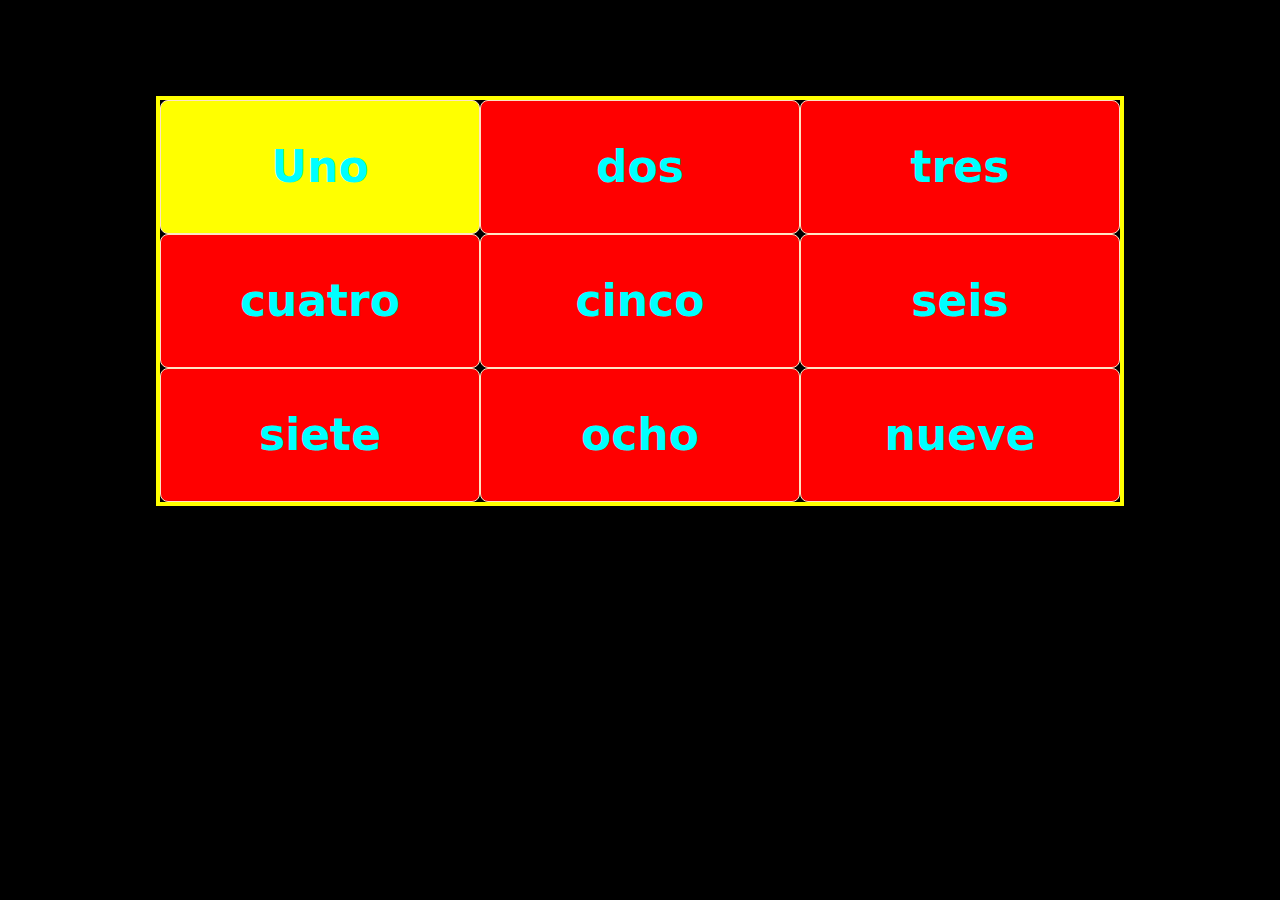
<file: Css Grid/index.html>
<!DOCTYPE html>
<html lang="en">
<head>
    <meta charset="UTF-8">
    <meta name="viewport" content="width=device-width, initial-scale=1.0">
    <title>Document</title>
    <link rel="stylesheet" href="./cssGrid.css">
</head>
<body>
    <div class="contenedor">
        <div class="cuadrados cuadrado1">Uno</div>
        <div class="cuadrados ">dos</div>
        <div class="cuadrados">tres</div>
        <div class="cuadrados">cuatro</div>
        <div class="cuadrados">cinco</div>
        <div class="cuadrados cuadrado6">seis</div>
        <div class="cuadrados">siete</div>
        <div class="cuadrados">ocho</div>
        <div class="cuadrados">nueve</div>
    </div>
</body>
</html>
</file>
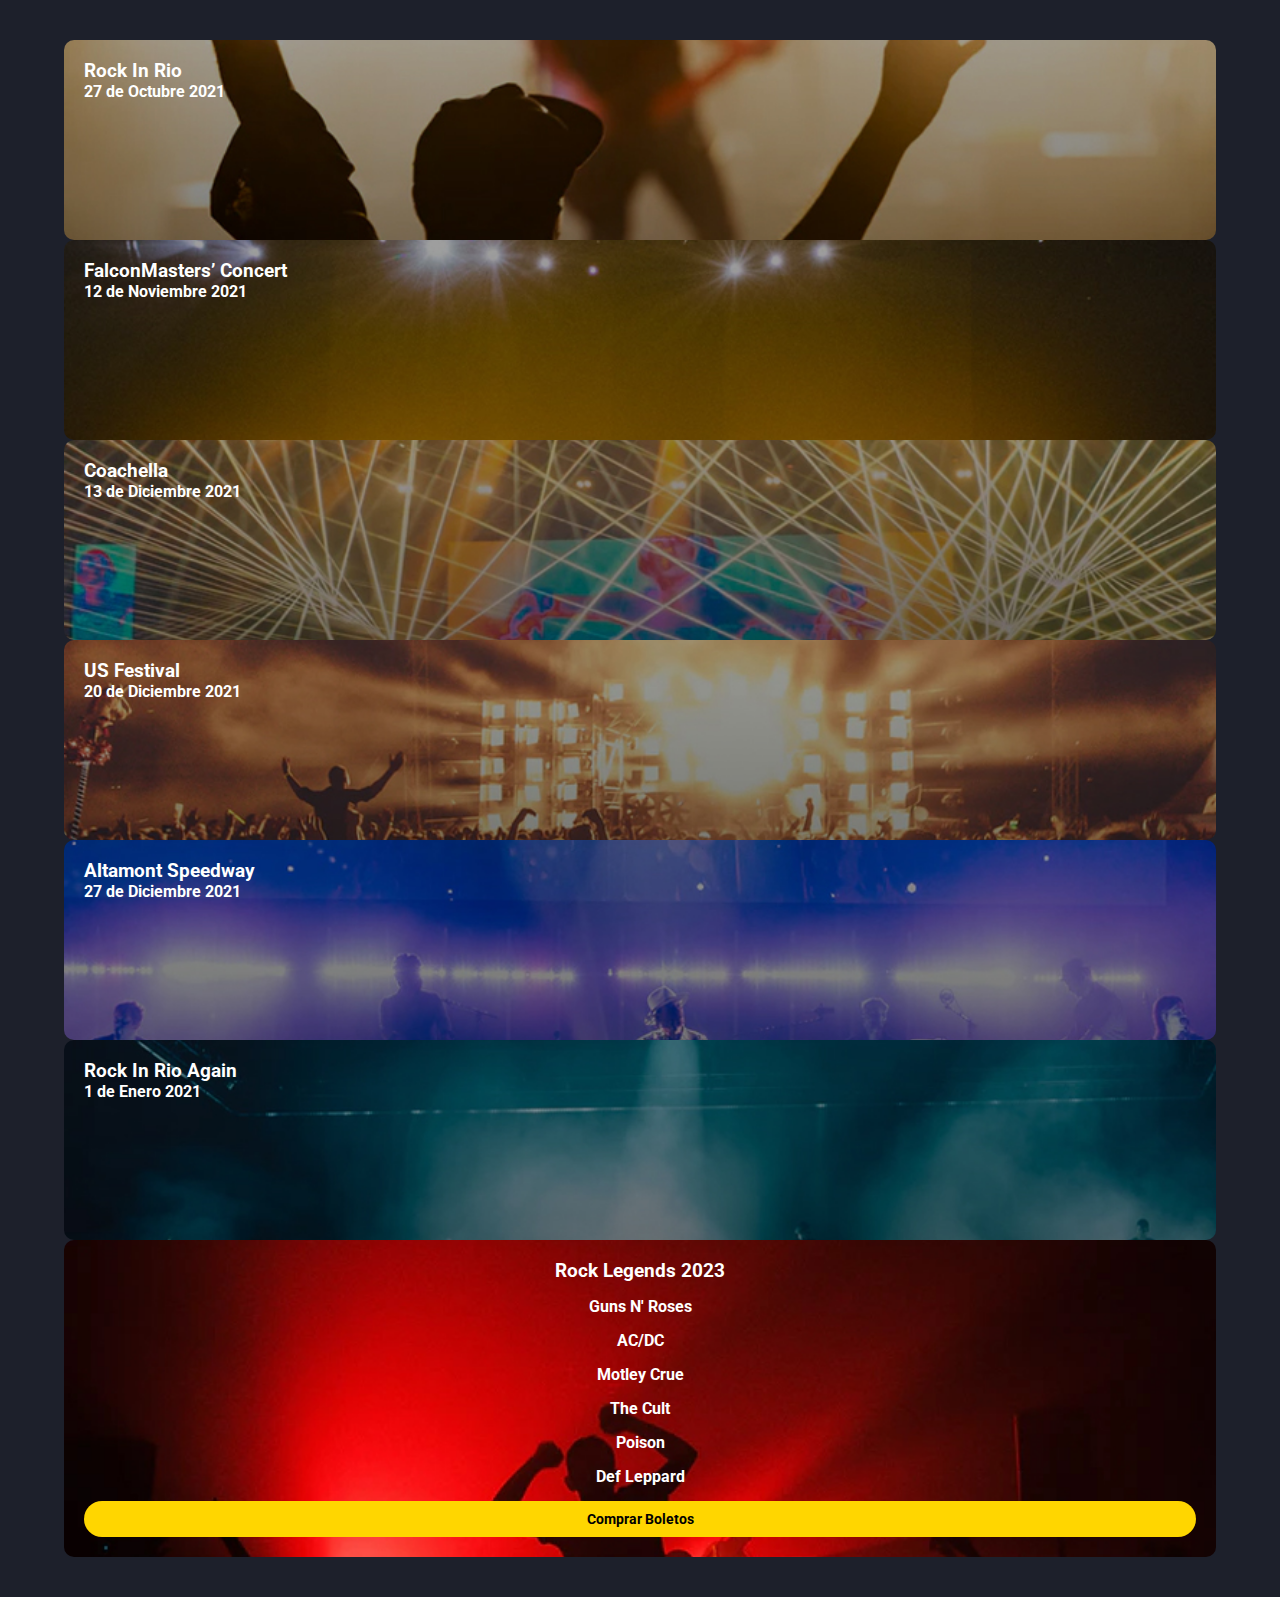
<file: grid-vs-flexbox-codigo_base/index.html>
<!DOCTYPE html>
<html lang="en">
<head>
	<meta charset="UTF-8">
	<meta http-equiv="X-UA-Compatible" content="IE=edge">
	<meta name="viewport" content="width=device-width, initial-scale=1.0">
	<link rel="preconnect" href="https://fonts.googleapis.com">
	<link rel="preconnect" href="https://fonts.gstatic.com" crossorigin>
	<link href="https://fonts.googleapis.com/css2?family=Roboto:wght@400;700&display=swap" rel="stylesheet"> 
	<link rel="stylesheet" href="estilos.css">
	<title>Flexbox vs CSS Grid</title>
</head>
<body>
	<div class="contenedor">
		<div class="contenedor-conciertos">
			<div class="card" style="background-image: url('./img/1.jpg')">
				<div class="textos">
					<h3>Rock In Rio</h3>
					<p>27 de Octubre 2021</p>
				</div>
			</div>
			<div class="card" style="background-image: url('./img/2.jpg')">
				<div class="textos">
					<h3>FalconMasters’ Concert</h3>
					<p>12 de Noviembre 2021</p>
				</div>
			</div>
			<div class="card" style="background-image: url('./img/3.jpg')">
				<div class="textos">
					<h3>Coachella</h3>
					<p>13 de Diciembre 2021</p>
				</div>
			</div>

			<div class="card" style="background-image: url('./img/4.jpg')">
				<div class="textos">
					<h3>US Festival</h3>
					<p>20 de Diciembre 2021</p>
				</div>
			</div>
			<div class="card" style="background-image: url('./img/5.jpg')">
				<div class="textos">
					<h3>Altamont Speedway</h3>
					<p>27 de Diciembre 2021</p>
				</div>
			</div>
			<div class="card" style="background-image: url('./img/6.jpg')">
				<div class="textos">
					<h3>Rock In Rio Again</h3>
					<p>1 de Enero 2021</p>
				</div>
			</div>
		</div>

		<div class="banner" style="background-image: url('./img/banner.jpg')">
			<h3>Rock Legends 2023</h3>
			<ul>
				<li>Guns N' Roses</li>
				<li>AC/DC</li>
				<li>Motley Crue</li>
				<li>The Cult</li>
				<li>Poison</li>
				<li>Def Leppard</li>
			</ul>
			<button class="boton">Comprar Boletos</button>
		</div>
	</div>
</body>
</html>
</file>
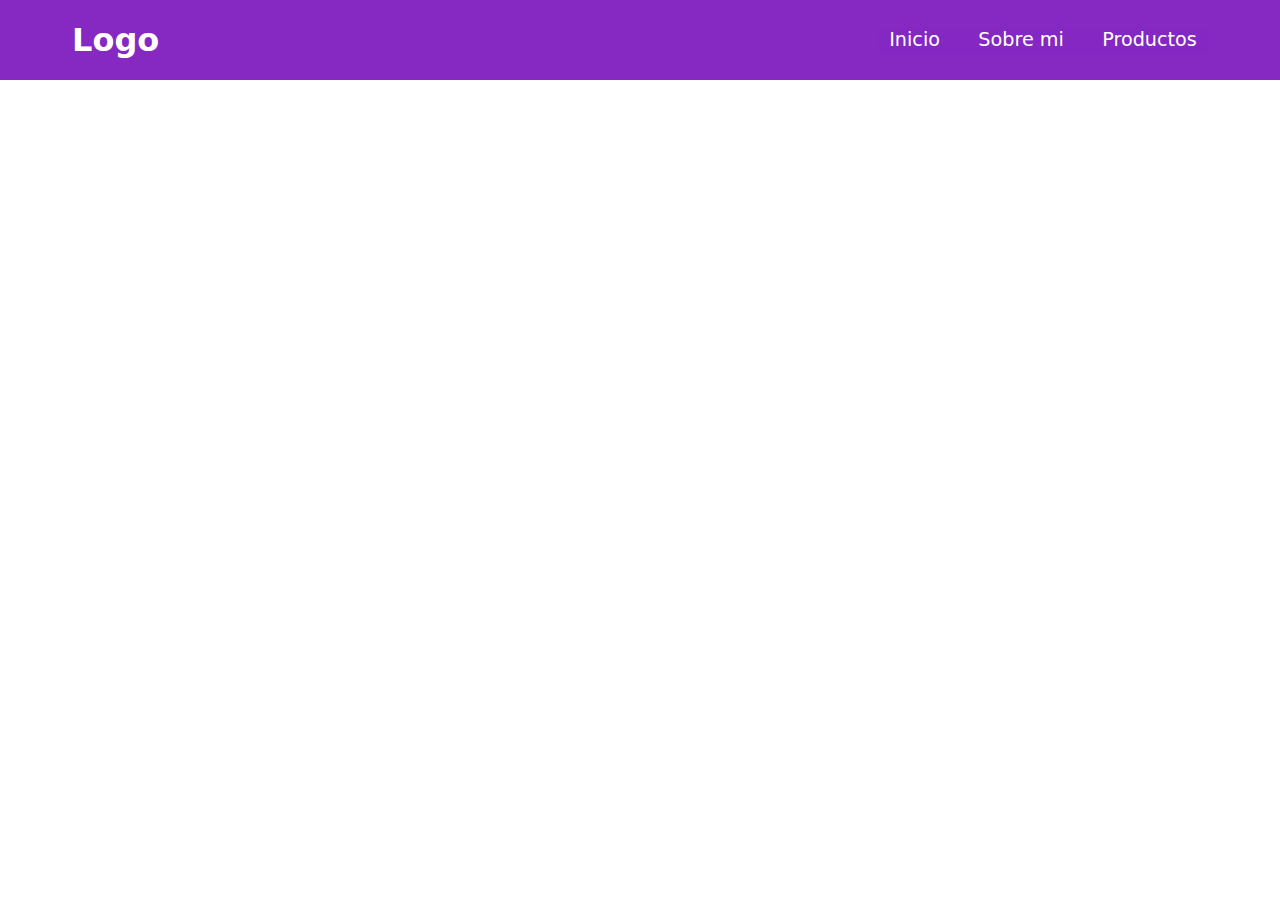
<file: menuHamburguesa/index.html>
<!DOCTYPE html>
<html lang="en">
<head>
    <meta charset="UTF-8">
    <meta name="viewport" content="width=device-width, initial-scale=1.0">
    <title>Menú Hamburguesa</title>
    <link rel="stylesheet" href="./style.css">
</head>
<body>
    <header class="header">
        <nav class="navbar">
            <h1 class="logo">Logo</h1>
            <label class="label_hamburguesa" for="menu_hamburguesa">
                <svg xmlns="http://www.w3.org/2000/svg" width="30" height="30" fill="currentColor" class="list_icon" viewBox="0 0 16 16">
                <path fill-rule="evenodd" d="M2.5 12a.5.5 0 0 1 .5-.5h10a.5.5 0 0 1 0 1H3a.5.5 0 0 1-.5-.5m0-4a.5.5 0 0 1 .5-.5h10a.5.5 0 0 1 0 1H3a.5.5 0 0 1-.5-.5m0-4a.5.5 0 0 1 .5-.5h10a.5.5 0 0 1 0 1H3a.5.5 0 0 1-.5-.5"/>
                </svg>
            </label>
            <input type="checkbox" class="menu_hamburguesa" id="menu_hamburguesa">
            <ul class="ul_links">
                <li class="li_links">
                    <a href="" class="link">Inicio</a>
                </li>
                <li class="li_links">
                    <a href="" class="link">Sobre mi</a>
                </li>
                <li class="li_links">
                    <a href="" class="link">Productos</a>
                </li>
            </ul>
        </nav>

        <p></p>
    </header>
</body>
</html>
</file>
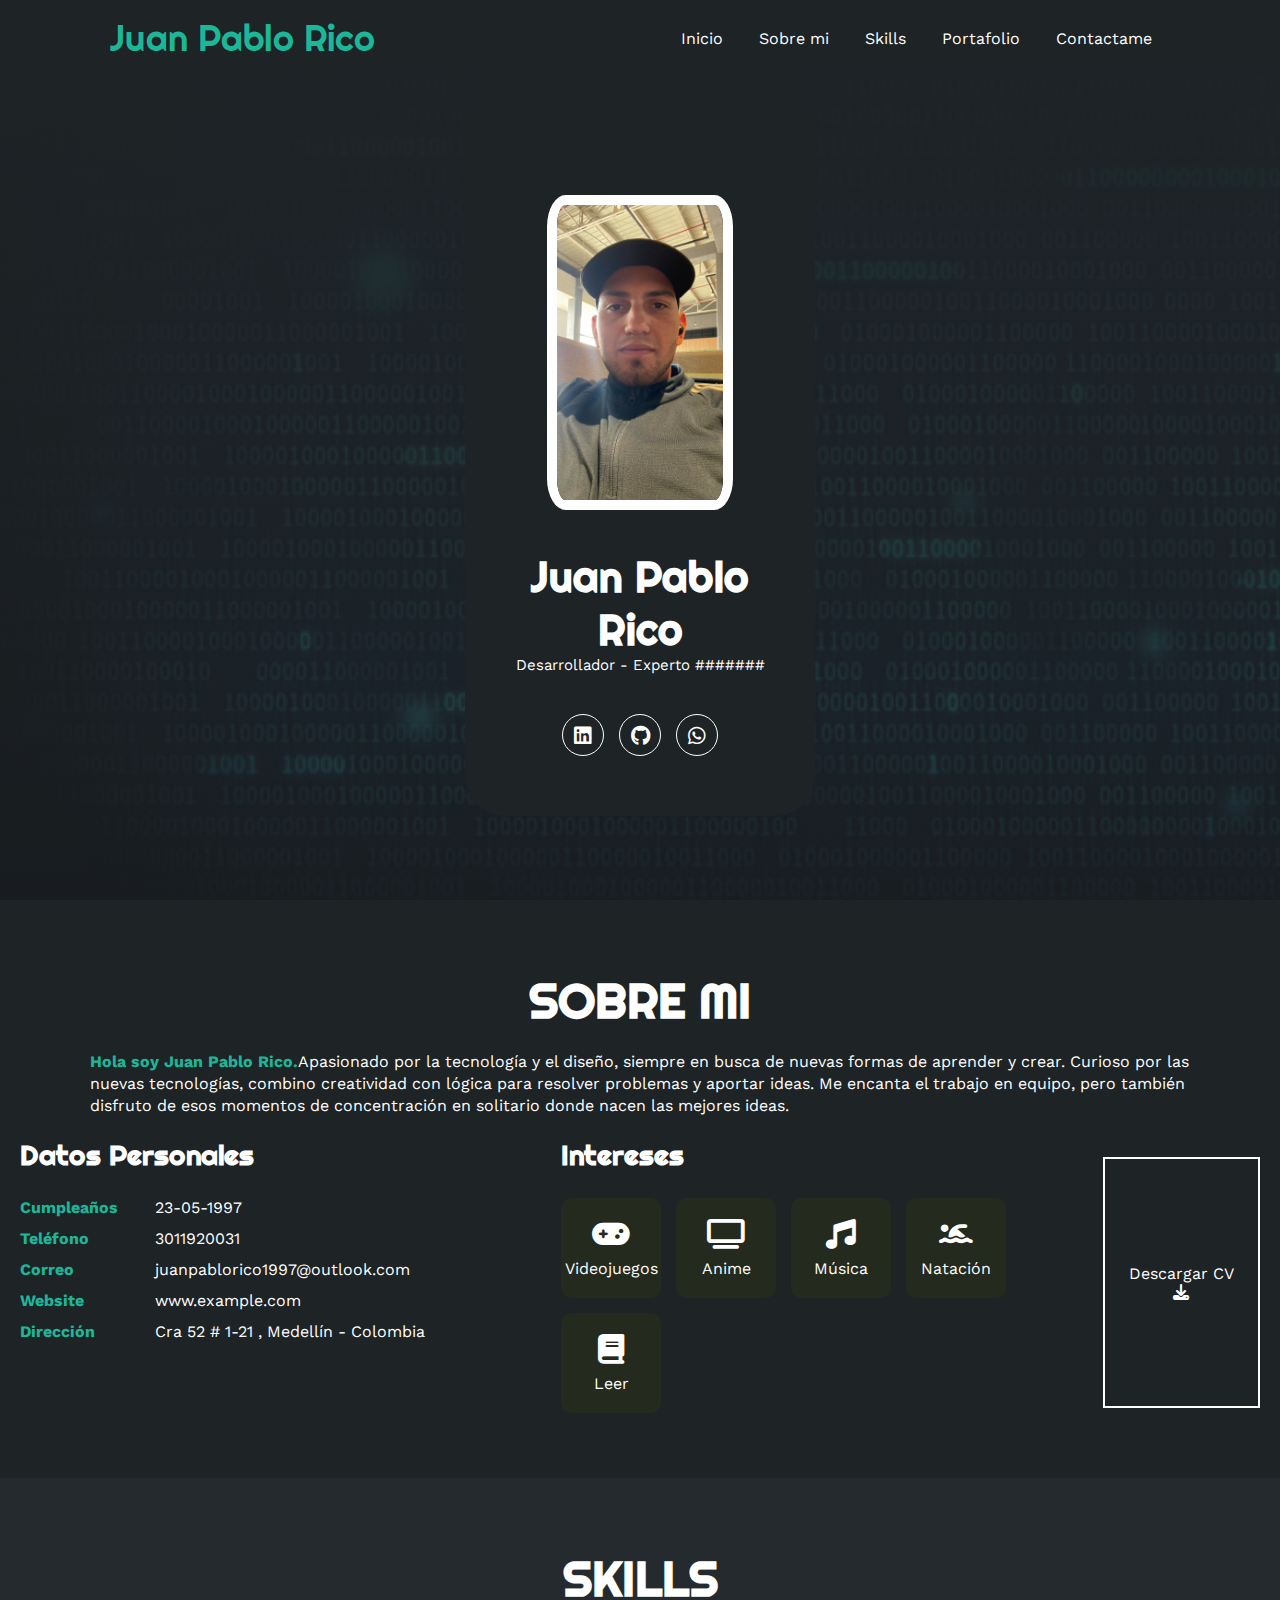
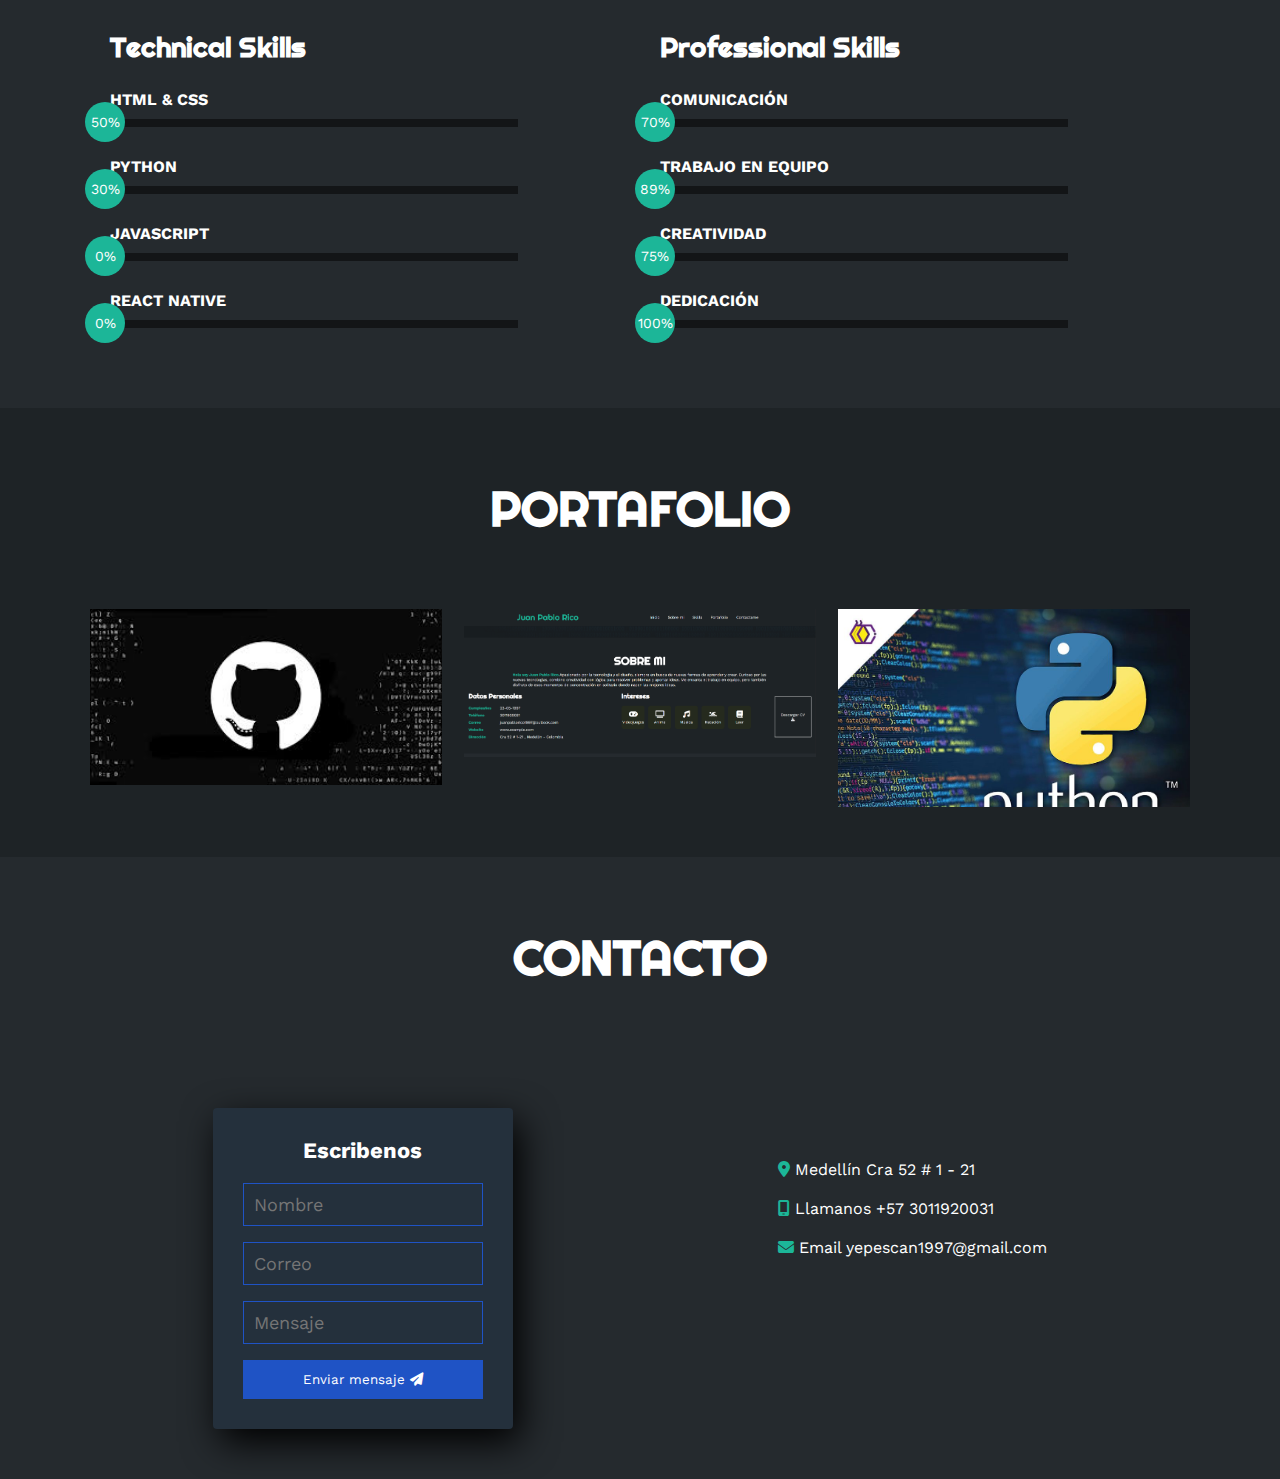
<file: My portfolio/index.html>
<!DOCTYPE html>
<html lang="en">
<head>
    <meta charset="UTF-8">
    <meta name="viewport" content="width=device-width, initial-scale=1.0">
    <link rel="stylesheet" href="https://cdnjs.cloudflare.com/ajax/libs/font-awesome/6.7.2/css/all.min.css" integrity="sha512-Evv84Mr4kqVGRNSgIGL/F/aIDqQb7xQ2vcrdIwxfjThSH8CSR7PBEakCr51Ck+w+/U6swU2Im1vVX0SVk9ABhg==" crossorigin="anonymous" referrerpolicy="no-referrer" />
    <title>My portfolio</title>
    <link rel="stylesheet" href="./style.css">
</head>
<body>
    <!--Menú encabezado-->
   <div class="contenedor-header">
        <header>
            <div class="logo">
                <a href="./index.html">Juan Pablo Rico </a>
            </div>
            <nav id="nav">
                <ul>
                    <li><a href="#inicio">Inicio</a></li>
                    <li><a href="#sobremi">Sobre mi</a></li>
                    <li><a href="#skills">Skills</a></li>
                    <li><a href="#portafolio">Portafolio</a></li>
                    <li><a href="#contacto">Contactame</a></li>
                </ul>
            </nav>
                <div class="nav-responsive">
                    <i class="fa-solid fa-bars-staggered"></i>
                </div>

            
        </header>
   </div>
   <!--Inicio-->
   <section id="inicio" class="inicio">
        <div class="contenedor-banner">
            <div class="contenedor-img">
                <img src="./imagenes/Imagen de WhatsApp.jpg "  alt="">
            </div>
            <h1>Juan Pablo Rico</h1>
            <h2>Desarrollador - Experto #######</h2>
            <div class="redes">
                <a href=""><i class="fa-brands fa-linkedin"></i></a>
                <a href="https://github.com/JuanRico1997?tab=repositories" target="_blank"><i class="fa-brands fa-github"></i></a>
                <a href=""><i class="fa-brands fa-whatsapp"></i></i></a>
            </div>
        </div>
   </section>
   <!--Sobre mi-->
   <section id="sobremi" class="sobremi">
        <div class="contenido-seccion">
            <h2>SOBRE MI</h2>
            <p><span>Hola soy Juan Pablo Rico.</span>Apasionado por la tecnología y el diseño, siempre en busca de nuevas formas de aprender y crear. Curioso por las nuevas tecnologías, combino creatividad con lógica para resolver problemas y aportar ideas. Me encanta el trabajo en equipo, pero también disfruto de esos momentos de concentración en solitario donde nacen las mejores ideas.</p>
        </div>
        <div class="fila">
            <!--Datos personales-->
            <div class="columnas">
                <h3>Datos Personales</h3>
                <ul>
                    <li>
                        <strong>Cumpleaños</strong>
                        23-05-1997
                    </li>
                    <li>
                        <strong>Teléfono</strong>
                        3011920031
                    </li>
                    <li>
                        <strong>Correo</strong>
                        juanpablorico1997@outlook.com
                    </li>
                    <li>
                        <strong>Website</strong>
                        www.example.com
                    </li>
                    <li>
                        <strong>Dirección</strong>
                        Cra 52 # 1-21 , Medellín - Colombia
                    </li>
                </ul>
            </div>
            <!--Intereses-->
            <div class="columnas">
                <h3>Intereses</h3>
                <div class="contenedor-intereses">
                    <div class="interes">
                        <i class="fa-solid fa-gamepad"></i>
                        <span>Videojuegos</span>
                    </div>
                    <div class="interes">
                        <i class="fa-solid fa-tv"></i></i>
                        <span>Anime</span>
                    </div>
                    <div class="interes">
                        <i class="fa-solid fa-music"></i></i>
                        <span>Música</span>
                    </div>
                    <div class="interes">
                        <i class="fa-solid fa-person-swimming"></i></i></i>
                        <span>Natación</span>
                    </div>
                    <div class="interes">
                        <i class="fa-solid fa-book"></i></i>
                        <span>Leer</span>
                    </div>

                </div>
            </div>
            <button>
                Descargar CV <i class="fa-solid fa-download"></i>
                <span class="overlay"></span>
            </button>
        </div>
   </section>
   <!--Skills-->
   <section class="skills" id="skills">
        <div class="contenido-seccion">
            <h2>SKILLS</h2>
            <div class="fila">
                <div class="columnas">
                    <h3>Technical Skills</h3>
                    <div class="skill">
                        <span>HTML & CSS</span>
                        <div class="barra-skill">
                            <div class="progreso htmlcss">
                                <span>50%</span>
                            </div>
                        </div>
                    </div>
                    <div class="skill">
                        <span>PYTHON</span>
                        <div class="barra-skill">
                            <div class="progreso python">
                                <span>30%</span>
                            </div>
                        </div>
                    </div>
                    <div class="skill">
                        <span>JAVASCRIPT </span>
                        <div class="barra-skill">
                            <div class="progreso ">
                                <span>0%</span>
                            </div>
                        </div>
                    </div>
                    <div class="skill">
                        <span>REACT NATIVE</span>
                        <div class="barra-skill">
                            <div class="progreso">
                                <span>0%</span>
                            </div>
                        </div>
                    </div>
                </div>
                <div class="columnas">
                    <h3>Professional Skills</h3>
                    <div class="skill">
                        <span>COMUNICACIÓN</span>
                        <div class="barra-skill">
                            <div class="progreso comunicacion">
                                <span>70%</span>
                            </div>
                        </div>
                    </div>
                    <div class="skill">
                        <span>TRABAJO EN EQUIPO</span>
                        <div class="barra-skill">
                            <div class="progreso trabajoenequipo">
                                <span>89%</span>
                            </div>
                        </div>
                    </div>
                    <div class="skill">
                        <span>CREATIVIDAD</span>
                        <div class="barra-skill">
                            <div class="progreso creatividad">
                                <span>75%</span>
                            </div>
                        </div>
                    </div>
                    <div class="skill">
                        <span>DEDICACIÓN</span>
                        <div class="barra-skill">
                            <div class="progreso dedicacion">
                                <span>100%</span>
                            </div>
                        </div>
                    </div>
                </div>
            </div>
        </div>
   </section>
   <!--Portafolio-->
   <section id="portafolio" class="portafolio">
        <div class="contenido-seccion">
            <h2>PORTAFOLIO</h2>
            <div class="galeria">
                <div class="proyecto">
                    <div class="card">
                        <img src="./imagenes/images (5).jpg" alt="">
                    </div>
                    <div class="overlay">
                        <h3>REPOSITORIO</h3>
                        <p>Crear mi repositorio</p>
                    </div>
                </div>
                <div class="proyecto">
                    <div class="card">
                        <img src="./imagenes/Captura de pantalla 2025-05-22 110036.png" id="imagen1" alt="">
                    </div>
                    <div class="overlay">
                        <h3>PORTAFOLIO</h3>
                        <p>Mi portafolio</p>
                    </div>
                </div>
                <div class="proyecto">
                    <div class="card">
                        <img src="./imagenes/2022-07-19-Melhores-cursos-de-Python.jpg" id="imagen2" alt="">
                    </div>
                    <div class="overlay">
                        <h3>PYTHON</h3>
                        <p>Mis primeros proyectos en python</p>
                    </div>
                </div>
            </div>
        </div>

   </section>
   <!--Contacto-->
   <section id="contacto" class="contacto">
        <div class="contenido-seccion">
            <h2>CONTACTO</h2>
            <div class="filas">
                <div class="columna">
                    <form action="">
                        <h3>Escribenos</h3>
                        <input class="controls" type="text" placeholder="Nombre">
                        <input class="controls" type="email" placeholder="Correo">
                        <input class="controls" type="text" placeholder="Mensaje">
                        <button class="button">
                            Enviar mensaje <i class="fa-solid fa-paper-plane"></i>
                        </button>
                    </form> 
                </div>
                <div class="columna">
                    
                    <div class="info">
                        <ul>
                            <li>
                                <i class="fa-solid fa-location-dot"></i>
                                Medellín Cra 52 # 1 - 21
                            </li>
                            <li>
                                <i class="fa-solid fa-mobile-screen"></i>
                                Llamanos +57 3011920031
                            </li>
                            <li>
                                <i class="fa-solid fa-envelope"></i>
                                Email yepescan1997@gmail.com
                            </li>

                        </ul>
                    </div>
                </div>
            </div>
        </div>
   </section>

</body>
</html>
</file>
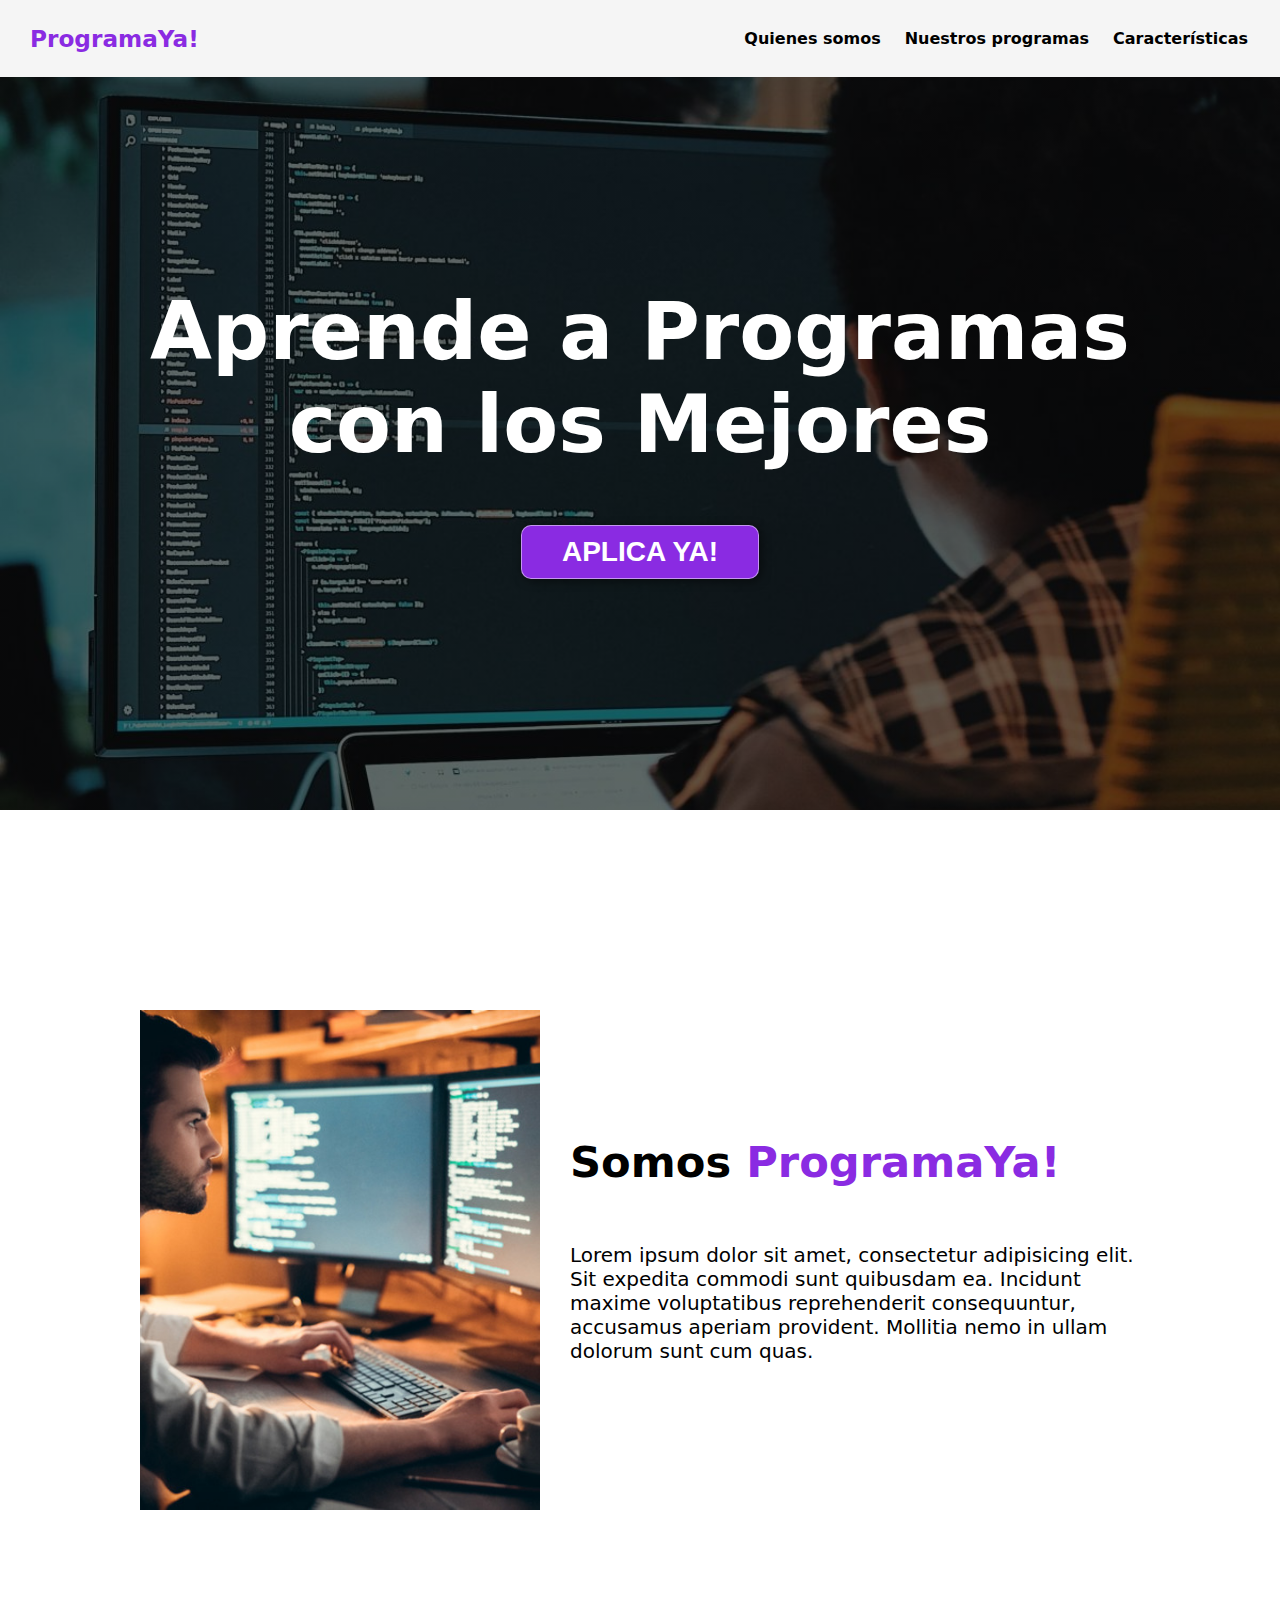
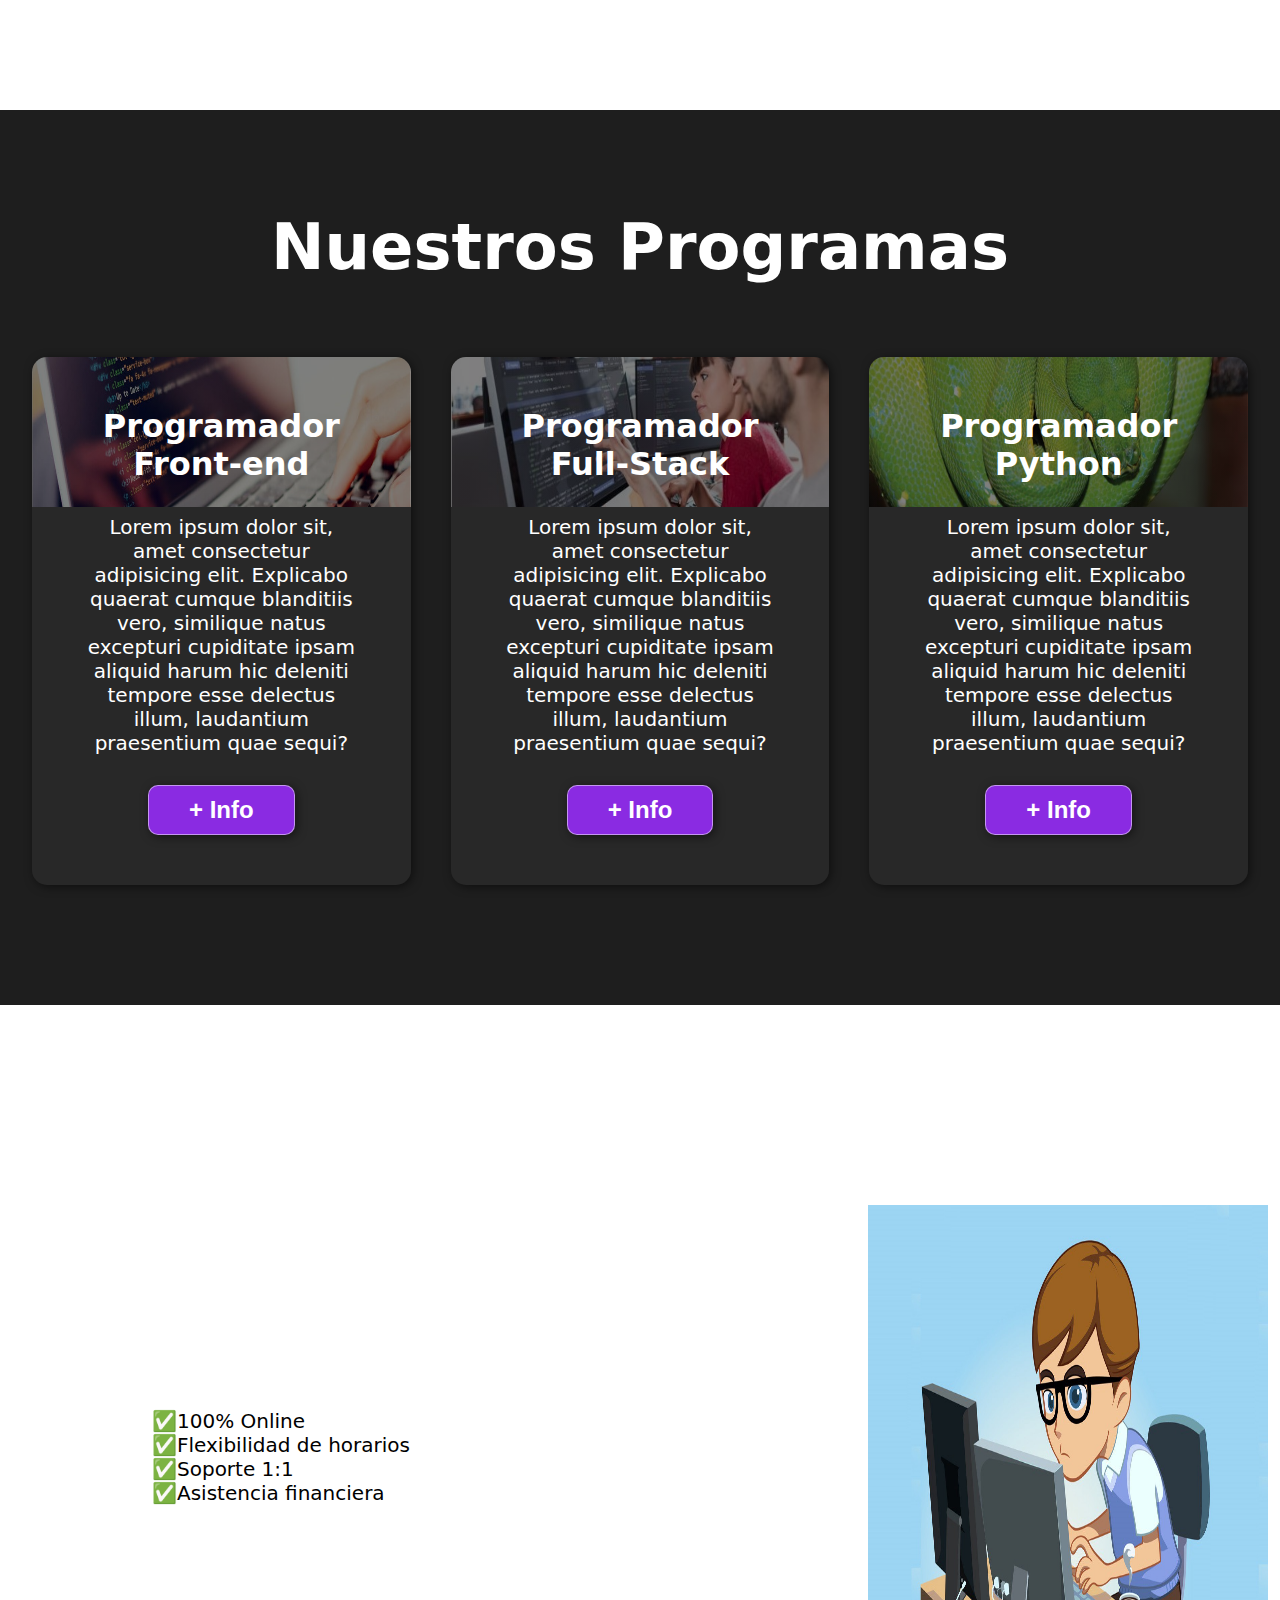
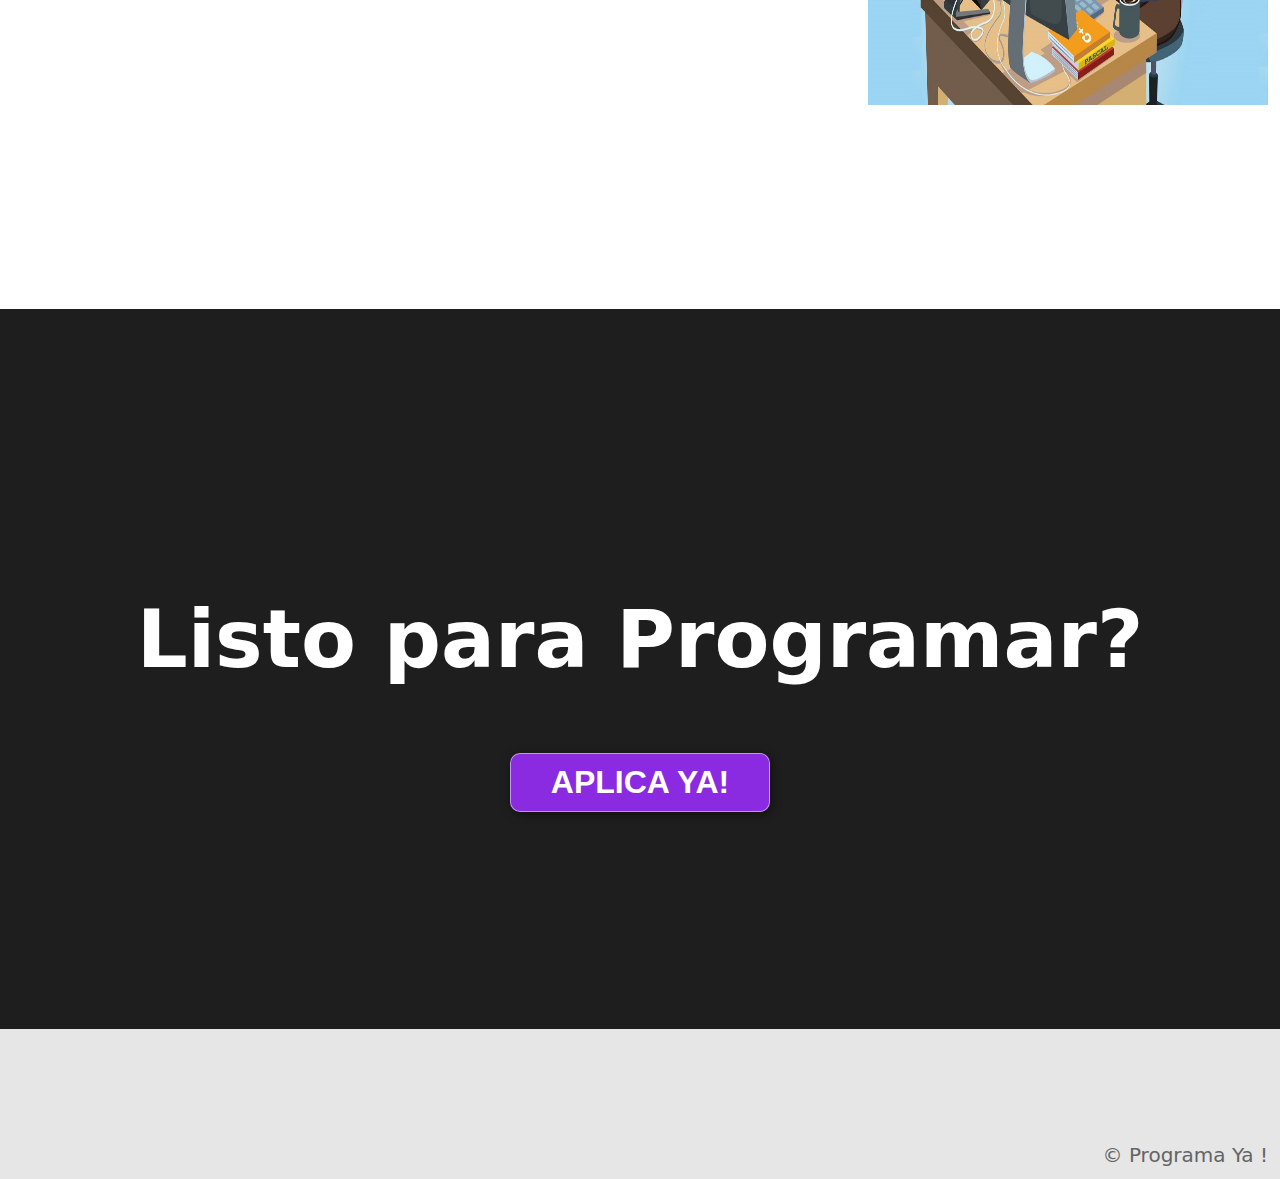
<file: ProgamaYa!/index.html>
<!DOCTYPE html>
<html lang="en">
<head>
    <meta charset="UTF-8">
    <meta name="viewport" content="width=device-width, initial-scale=1.0">
    <title>ProgamaYa!</title>
    <link rel="stylesheet" href="./style.css">
</head>
<body>
    <header>
        <div class="contenedor">
            <p class="logo">ProgramaYa!</p>
            <nav>
                <a href="#somos-proya">Quienes somos</a>
                <a href="#nuestros-programas">Nuestros programas</a>
                <a href="#caracteristicas">Características</a>
            </nav>
        </div>
    </header>
    <section id="hero">
        <h1>Aprende a Programas <br>con los Mejores</h1>
        <form action="https://www.youtube.com/watch?v=8-RC-Q7Wtzc&t=275s">
            <button>APLICA YA!</button>
        </form>
    </section>
    <section id="somos-proya">
        <div class="contenedor">
            <div class="img-contenedor"></div>
            <div class="texto">
                <h2>Somos <span class="color-acento">ProgramaYa!</span></h2>
                <p>Lorem ipsum dolor sit amet, consectetur adipisicing elit. Sit expedita commodi sunt quibusdam ea. Incidunt maxime voluptatibus reprehenderit consequuntur, accusamus aperiam provident. Mollitia nemo in ullam dolorum sunt cum quas.</p>
            </div>
        </div>
    </section>
    <section id="nuestros-programas">
        <div class="contenedor">
            <h2>Nuestros Programas</h2>
            <div class="programas">
                <div class="cards">
                    <h3>Programador Front-end</h3>
                    <p>Lorem ipsum dolor sit, amet consectetur adipisicing elit. Explicabo quaerat cumque blanditiis vero, similique natus excepturi cupiditate ipsam aliquid harum hic deleniti tempore esse delectus illum, laudantium praesentium quae sequi?</p>
                    <button>+ Info</button>
                </div>
                <div class="cards">
                    <h3>Programador Full-Stack</h3>
                    <p>Lorem ipsum dolor sit, amet consectetur adipisicing elit. Explicabo quaerat cumque blanditiis vero, similique natus excepturi cupiditate ipsam aliquid harum hic deleniti tempore esse delectus illum, laudantium praesentium quae sequi?</p>
                    <button>+ Info</button>
                </div>
                <div class="cards">
                    <h3>Programador Python</h3>
                    <p>Lorem ipsum dolor sit, amet consectetur adipisicing elit. Explicabo quaerat cumque blanditiis vero, similique natus excepturi cupiditate ipsam aliquid harum hic deleniti tempore esse delectus illum, laudantium praesentium quae sequi?</p>
                    <button>+ Info</button>
                </div>
            </div>
        </div>
    </section>

    <section id="caracteristicas">
        <div class="contenedor">
            <ul>
                <li>✅100% Online</li>
                <li>✅Flexibilidad de horarios</li>
                <li>✅Soporte 1:1</li>
                <li>✅Asistencia financiera</li>
            </ul>
            <div class="img-contenedor">
                <img src="./media/background-2.jpeg" alt="">
            </div>
        </div>
    </section>

    <section id="aplica-ya">
        <h2>Listo para Programar?</h2>
        <button>APLICA YA!</button>
    </section>

    <footer>
        <div class="contenedor">
            <p>&copy; Programa Ya !</p>
        </div>
    </footer>
</body>
</html>
</file>
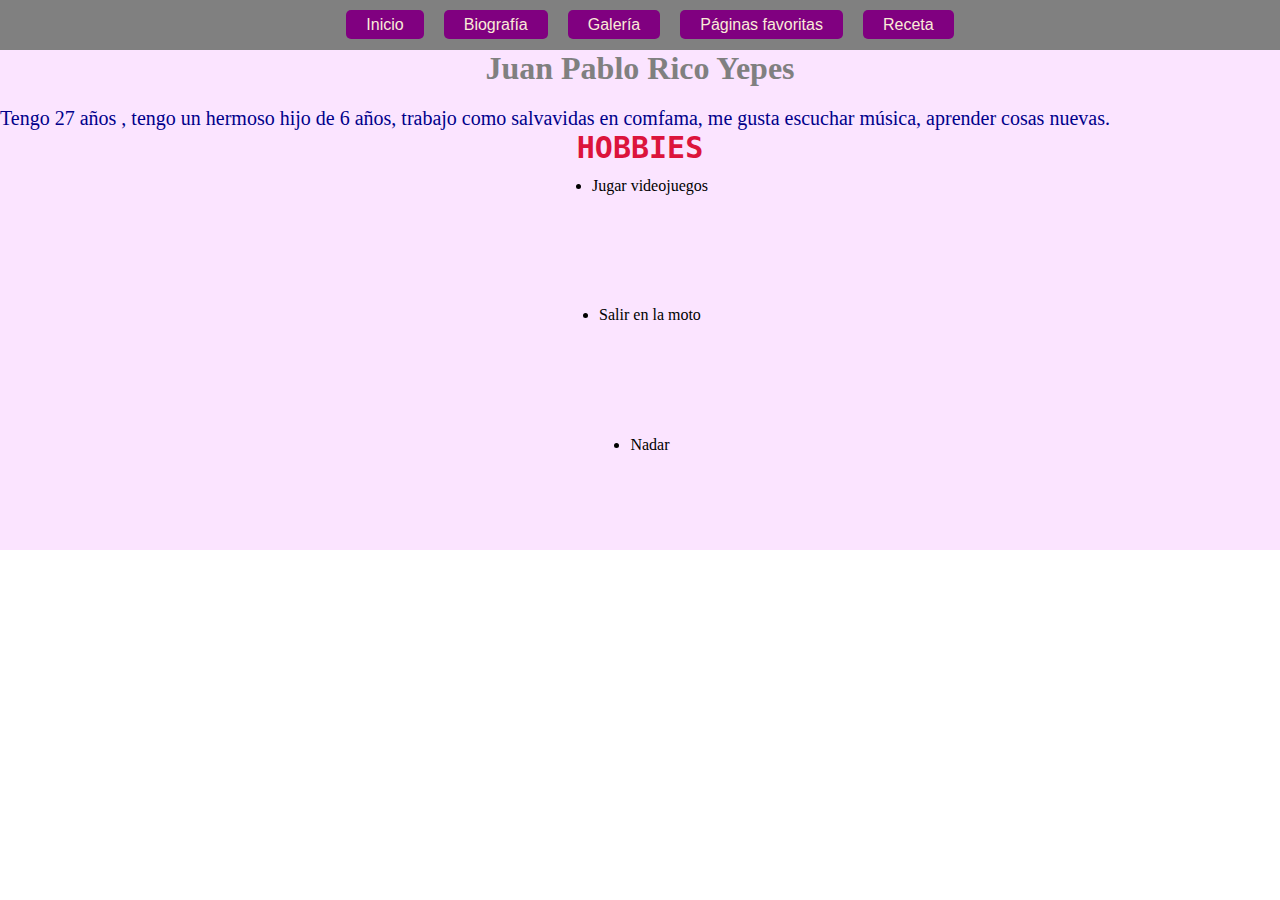
<file: Semana1/biografia.html>
<!DOCTYPE html>
<html lang="en">
<head>
    <meta charset="UTF-8">
    <meta name="viewport" content="width=device-width, initial-scale=1.0">
    <title>Document</title>
    <link rel="stylesheet" href="./styleBiografia.css">
</head>
<body>
    <header>
        <ul>
            <li class="enlaces"><a href="./Inicio.html">Inicio</a></li>
            <li class="enlaces"><a href="./biografia.html">Biografía</a></li>
            <li class="enlaces"><a href="./galeria.html">Galería</a></li>
            <li class="enlaces"><a href="./páginas.html">Páginas favoritas</a></li>
            <li class="enlaces"><a href="">Receta</a></li>
        </ul>
    </header>
    <main>
        <h1>Juan Pablo Rico Yepes</h1>
        <p>Tengo 27 años , tengo un hermoso hijo de 6 años, trabajo como salvavidas en comfama, 
            me gusta escuchar música, aprender cosas nuevas.
        </p>
        <h2>HOBBIES</h2>
        <ul class="hobbies">
            <li>Jugar videojuegos</li>
            <li>Salir en la moto</li>
            <li>Nadar</li>
        </ul>
    </main>
</body>
</html>
</file>
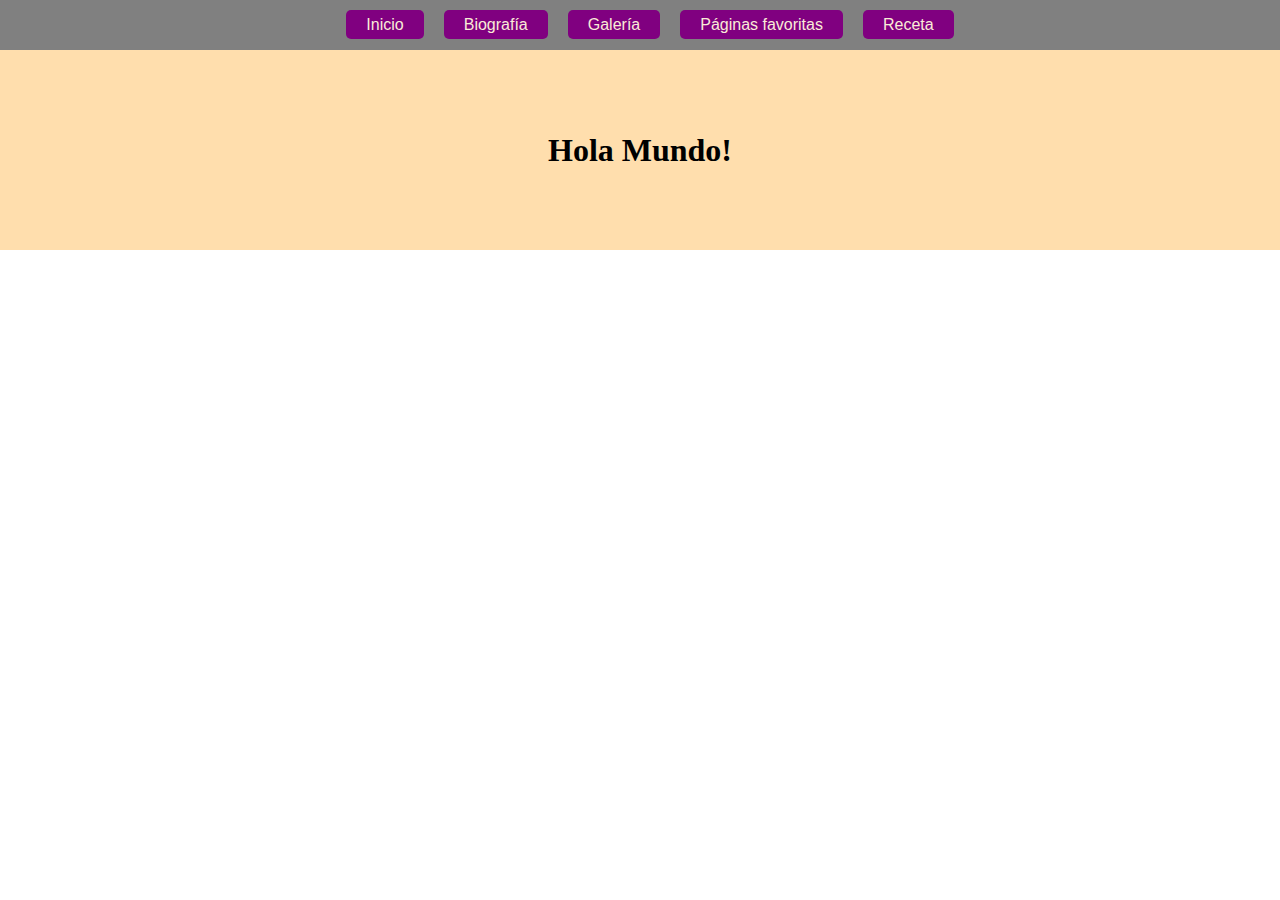
<file: Semana1/Inicio.html>
<!DOCTYPE html>
<html lang="es">
<head>
    <meta charset="UTF-8">
    <meta name="viewport" content="width=device-width, initial-scale=1.0">
    <title>Document</title>
    <link rel="stylesheet" href="./style.css">
</head>
<body>
    <header>
        <ul>
            <li class="enlaces"><a href="./Inicio.html">Inicio</a></li>
            <li class="enlaces"><a href="./biografia.html">Biografía</a></li>
            <li class="enlaces"><a href="./galeria.html">Galería</a></li>
            <li class="enlaces"><a href="./páginas.html">Páginas favoritas</a></li>
            <li class="enlaces"><a href="">Receta</a></li>
        </ul>
    </header>
    <main>
        <div>
            <h1>Hola Mundo!</h1>
        </div>
    </main>
</body>
</html>
</file>
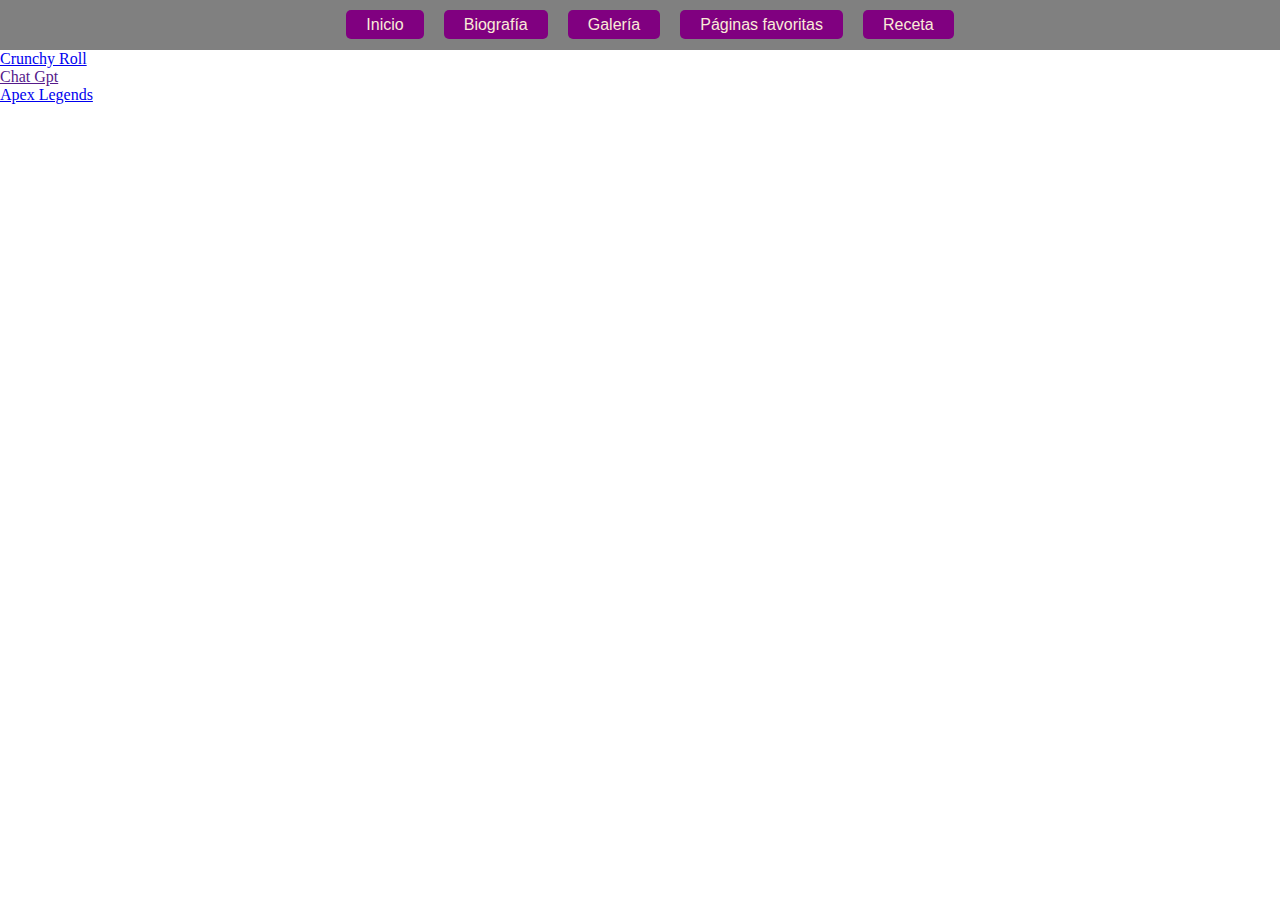
<file: Semana1/páginas.html>
<!DOCTYPE html>
<html lang="en">
<head>
    <meta charset="UTF-8">
    <meta name="viewport" content="width=device-width, initial-scale=1.0">
    <title>Páginas favoritas</title>
    <link rel="stylesheet" href="./páginas.css">
</head>
<body>
    <header>
        <ul>
            <li class="enlaces"><a href="./Inicio.html">Inicio</a></li>
            <li class="enlaces"><a href="./biografia.html">Biografía</a></li>
            <li class="enlaces"><a href="./galeria.html">Galería</a></li>
            <li class="enlaces"><a href="./páginas.html">Páginas favoritas</a></li>
            <li class="enlaces"><a href="">Receta</a></li>
        </ul>
    </header>
    <main>
        <ol>
            <li><a href="https://www.crunchyroll.com/es/?srsltid=AfmBOor8dF147c1TidqDSxRSwWI5bv2HWrKpXXoxCyHSm0GnLRfyPPhF">Crunchy Roll</a></li>
            <li><a href="">Chat Gpt</a></li>
            <li><a href="https://www.ea.com/es/games/apex-legends/apex-legends">Apex Legends</a></li>
        </ol>
    </main>
</body>
</html>
</file>
<file: Css Grid/cssGrid.css>
*{
    box-sizing: border-box;
    padding: 0;
    margin: 0;
}
body{
    font-size: 22px;
    line-height: 2;
    background-color: black;
    color: aqua;
}

.contenedor{
    max-width: 960px;
    margin: 100px auto;
    
    display: grid;
    outline: 4px solid yellow;
    grid-template-columns:repeat(3,1fr)
}
.cuadrados{
    background-color: red;
    font-family: system-ui, -apple-system, BlinkMacSystemFont, 'Segoe UI', Roboto, Oxygen, Ubuntu, Cantarell, 'Open Sans', 'Helvetica Neue', sans-serif;
    font-weight: bold;
    padding: 22px;
    border: bisque 1px solid;
    text-align: center;
    border-radius: 8px;
    font-size: 2em;
    cursor: pointer;
    transition: .3s;
}
.cuadrados:hover{
    color: black;
}
.cuadrado1{
    background-color: yellow;
}
</file>
<file: grid-vs-flexbox-codigo_base/estilos.css>
* {
	padding: 0;
	margin: 0;
	box-sizing: border-box;
}

body {
	background: #1D202B;
	color: #fff;
	font-family: 'Roboto', sans-serif;
}

.contenedor {
	width: 90%;
	max-width: 1200px;
	margin: auto;
	padding: 40px 0;

	
}

.titulo {
	font-size: 24px;
	padding: 20px 0;
}

.contenedor-conciertos {
	
}

.card {
	border-radius: 10px;
	min-height: 200px;
	font-weight: bold;
	padding: 20px;
	position: relative;
	overflow: hidden;
	background-size: cover;
	background-position: center center;

	
}

.card .textos {
	height: 100%;
	
}

.banner {
	border-radius: 10px;
	text-align: center;
	padding: 20px;
	background-size: cover;
	background-position: center center;


}

.banner ul {
	list-style: none;
}

.banner ul li {
	margin: 15px;
	font-weight: bold;
}

.banner .boton {
	background: #FFD600;
	display: block;
	width: 100%;
	font-weight: bold;
	font-size: 14px;
	text-align: center;
	padding: 10px;
	border: none;
	border-radius: 100px;
	font-family: 'Roboto', sans-serif;
	cursor: pointer;
}

@media screen and (max-width: 900px) {
	
}

@media screen and (max-width: 700px) {
	
}

@media screen and (max-width: 600px) {

}
</file>
<file: menuHamburguesa/style.css>
:root{
    --color_primario: #8527c3fd;
    --color_primario_suave: #8527c383;
    --color_blanco: #fff;
    --altura_header: 80px;
    --padding_left_right: 2rem;
    --ancho_maximo: 1200px;
}
*{
    margin: 0;
    padding: 0;
    box-sizing: border-box;
}
body{
    font-family: system-ui, -apple-system, BlinkMacSystemFont, 'Segoe UI', Roboto, Oxygen, Ubuntu, Cantarell, 'Open Sans', 'Helvetica Neue', sans-serif;
}
a{
    text-decoration: none;
}
ul{
    list-style: none;
}
.header {
    height: var(--altura_header);
    background-color: var(--color_primario);
}
.navbar {
    height: 100%;
    display: flex;
    width: min(1200px, 100%);
    margin: 0 auto;
    justify-content: space-between;
    align-items: center;
    flex-wrap: wrap;
    position: relative;
    padding: 0 var(--padding_left_right);
}
.menu_hamburguesa{
    display: none;
}
.menu_hamburguesa:checked +.ul_links{
    height: calc(100vh - var(--altura_header));
}
.logo {
    color: var(--color_blanco);
}
.label_hamburguesa {
}
.list_icon {
    color: var(--color_blanco);
    cursor: pointer;
}
.ul_links {
    width: 100%;
    background-color: var(--color_primario_suave);
    position: absolute;
    top: var(--altura_header);
    left: 0;
    height: 0;
    overflow: hidden;
    /* height: calc(100vh - var(--altura_header)); */
    display: flex;
    justify-content: center;
    align-items: center;
    flex-direction: column;
    gap: 3rem;

    transition: all .3s;
}
.li_links {
}
.link {
    font-size: 3.5rem;
    color: var(--color_blanco) ;
    font-size: bold ;
}
@media(min-width:768px){
    .label_hamburguesa{
        display: none;
    }
    .ul_links{
        position: static;
        width: auto;
        height: auto;
        flex-direction: row;
        gap: 1rem;
    }
    .link{
        font-size: 1.2rem;
        transition: all .3s;
        padding: .2rem .7rem;
    }
    .link:hover{
        background-color: #5f1192;
    }
}
</file>
<file: My portfolio/style.css>
@import url('https://fonts.googleapis.com/css2?family=Righteous&family=Work+Sans:ital,wght@0,100..900;1,100..900&display=swap');

*{
    box-sizing: border-box;
    padding: 0;
    margin: 0;
    font-family: 'Work Sans';
}
html{
    scroll-behavior: smooth;
}
body{
    scroll-behavior: smooth;
    
}

.contenedor-header{
    background: #1e2326;
    position: fixed;
    width: 100%;
    top: 0;
    left: 0;
    z-index: 99;
}

.contenedor-header header{
    max-width: 1100px;
    margin: auto;
    display: flex;
    justify-content: space-between;
    align-items: center;
    padding: 15px 20px;
}

.contenedor-header header .logo a{
    font-family: 'Righteous';
    font-size: 36px;
    color: #1cb698;
    text-decoration: none;
}

.contenedor-header header ul{
    display: flex;
    list-style: none;
}
.contenedor-header header nav ul li a{
    text-align: none;
    color: #fff;
    margin: 0 15px;
    padding: 3px;
    transition: .5s;
    text-decoration: none;
}
.contenedor-header header nav ul li a:hover{
    color: #1CB698;
}

.nav-responsive{
    background-color: #1CB698;
    color: #fff;
    padding: 5px 10px;
    border-radius: 5px;
    cursor: pointer;
    display: none;
}


/*Inicio*/

.inicio{
    background: linear-gradient(to top,rgba(30,35,38,.8),rgba(30,35,38,1)),
    url(./imagenes/pngtree-matrix-code-abstract-programming-background-image_908363.png);
    background-size: cover;
    height: 100vh;
    color: #fff;
    display: flex;
    align-items: center;
}
.inicio .contenedor-banner .contenedor-img img{
    width: 60%;
    margin-top: 100px;
}
.inicio .contenedor-banner{
    padding: 20px;
    background-color: #1e2326;
    max-width: 350px;
    margin: auto;
    text-align: center;
    border-radius: 40px;
    margin-top:75px;
}

.inicio .contenedor-banner img{
    
    margin-top: 40px;
    border: 10px solid;
    width: 80%;
    margin: auto;
    border-radius: 10%;
    display: block ;
}
.inicio .contenedor-banner h1{
    margin-top: 40px;
    font-size: 42px;
    font-family: 'Righteous';
}
.inicio .contenedor-banner h2{
    font-size: 15px;
    font-weight: normal;

}
.inicio .contenedor-banner .redes a{
    color: #fff;
    display: inline-block;
    text-decoration: none;
    border: 1px solid #fff;
    border-radius: 100%;
    width: 42px;
    height: 42px;
    line-height: 42px;
    margin: 40px 5px;
    font-size: 20px;
    transition: .3s;
}
.inicio .contenedor-banner .redes a:hover{
    background-color: #1CB698;
}

.sobremi{
    background-color: #1e2326;
    color: #fff;
    padding: 50px 20px;
}

.sobremi .contenido-seccion{
    max-width: 1100px;
    margin: auto;
}
.sobremi h2{
    font-size: 48px;
    font-family: 'Righteous';
    text-align: center;
    padding: 20px 0; 
}
.sobremi .contenido-seccion p{
    font: 18px;
    line-height: 22px;
    margin-bottom: 20px;
}
.sobremi .contenido-seccion p span{
    color: #1CB698;
    font-weight: bold;
}
.sobremi .fila{
    display: flex;
}
.sobremi .fila .columnas{
    width: 50%;
}
.sobremi .fila .columnas h3{
    font-size: 28px;
    font-family: 'Righteous';
    margin-bottom: 25px;
}
.sobremi .fila .columnas ul{
    list-style: none;
}
.sobremi .fila .columnas ul li{
    margin: 12px 0;
}
.sobremi .fila .columnas ul li strong{
    display: inline-block;
    color: #1CB698;
    width: 130px;
}
.sobremi .fila .columnas ul li span{
    background-color: #1CB698;
    padding: 3px;
    font-weight: bold;
    border-radius: 5px;
}
.sobremi .fila .columnas .contenedor-intereses{
    display: flex;
    flex-wrap: wrap;
}
.sobremi .fila .columnas .contenedor-intereses .interes{
    width: 100px;
    height: 100px;
    background-color: #252A1E;
    border-radius: 10px;
    margin: 0 15px 15px 0;
    display: flex;
    flex-direction: column;
    justify-content: center;
    align-items: center;
    transition: .3s;
}
.sobremi .fila .columnas .contenedor-intereses .interes:hover{
    background-color: #1CB698;
}

.sobremi .fila .columnas .contenedor-intereses .interes i{
    font-size: 30px;
    margin-bottom: 10px;
}
.sobremi button{
    cursor: pointer;
    background-color: transparent;
    border: 2px solid #fff;
    width: fit-content;
    display: block;
    margin: 20px auto;
    padding: 10px 22px;
    font-size: 16px;
    color: #fff;
    position: relative;
    z-index: 10;
}
.sobremi button .overlay{
    position: absolute;
    top: 0;
    left: 0;
    width: 0%;
    height: 100%;
    background-color: #1CB698;
    z-index: -1;
    transition: 1s;
}
.sobremi button:hover .overlay{
    width: 100%;
}

/* Sección Skills*/

.skills{
    background-color: #252A2E;
    color: #fff;
    padding: 50px 20px;
}

.skills .contenido-seccion{
    max-width: 1100px;
    margin: auto;
}
.skills h2{
    font-size: 48px;
    font-family: 'Righteous';
    text-align: center;
    padding: 20px 0; 
}
.skills .fila{
    display: flex;
}
.skills .fila .columnas{
    width: 50%;
    padding: 0 20px;
}
.skills .fila .columnas h3{
    font-size: 28px;
    font-family: 'Righteous';
    margin-bottom: 25px;
}
.skills .skill > span{
    font-weight: bold;
    display: block;
    margin-bottom: 10px;
}
.skills .skill .barra-skill{
    height: 8px;
    width: 80%;
    background-color: #131517;
    position: relative;
    margin-bottom: 30px;
}
.skills .skill .progreso{
    background-color: #1CB698;
    position: absolute;
    top: 0;
    left: 0;
    height: 8px;
}
.skills .skill .barra-skill span{
    position: absolute;
    height: 40px;
    width: 40px;
    background-color: #1CB698;
    border-radius: 50px;
    line-height: 40px;
    text-align: center;
    top: -17px;
    right: -15px;
    font-size: 14px;
}

.skills .skill .htmlcss{
    width: 0%;
    animation: 2s htmlcss forwards;
}
@keyframes htmlcss{
    0%{width: 0%;}
    100%{width: 50%;}
}
.skills .skill .python{
    width: 0%;
    animation: 2s python forwards;
}
@keyframes python{
    0%{width: 0%;}
    100%{width: 30%;}
}
.skills .skill .comunicacion{
    width: 0%;
    animation: 2s comunicacion forwards;
}
@keyframes comunicacion{
    0%{width: 0%;}
    100%{width: 70%;}
}
.skills .skill .trabajoenequipo{
    width: 0%;
    animation: 2s trabajoenequipo forwards;
}
@keyframes trabajoenequipo{
    0%{width: 0%;}
    100%{width: 89%;}
}
.skills .skill .creatividad{
    width: 0%;
    animation: 2s creatividad forwards;
}
@keyframes creatividad{
    0%{width: 0%;}
    100%{width: 75%;}
}
.skills .skill .dedicacion{
    width: 0%;
    animation: 2s dedicacion forwards;
}
@keyframes dedicacion{
    0%{width: 0%;}
    100%{width: 100%;}
}

/*Portafolio*/

.portafolio{
    background-color: #1e2326;
    color: #fff;
    padding: 50px 20px;
}

.portafolio .contenido-seccion{
    max-width: 1100px;
    margin: auto;
}
.portafolio h2{
    font-size: 48px;
    font-family: 'Righteous';
    text-align: center;
    padding: 20px 0; 
    margin-bottom: 50px;
}

.portafolio .galeria{
    display: flex;
    flex-wrap: wrap;
    justify-content: space-around;
    gap:2% ;
}
.portafolio .galeria .proyecto{
    position: relative;
    width: 100%;
    max-width: 32%;
    cursor: pointer;
    
}
.portafolio .galeria .proyecto .card{
    width: 100%;
    aspect-ratio: 16/9;
    overflow: hidden;
}
.portafolio .galeria .proyecto img{
    width: 100%;
    display: block;
}
.portafolio .galeria .proyecto .overlay{
    position: absolute;
    top: 0;
    width: 100%;
    height: 100%;
    text-align: center;
    background: linear-gradient(rgba(28,182,152,.8),rgba(28,182,152,.8));
    display: flex;
    flex-direction: column;
    transition: 1s;
    letter-spacing: 3px;
    justify-content: center;
    opacity: 0;
}
.portafolio .galeria .proyecto .overlay h3{
    margin-bottom: 20px;
    transition: 1s
}
.portafolio .galeria .proyecto .overlay:hover{
    opacity: 1;
}
.portafolio .galeria .proyecto .overlay:hover h3{
    margin-bottom: 0px;
}

/* Contacto */

.contacto{
    background-color: #252A2E;
    color: #fff;
    padding: 50px 0;
}
.contacto .contenido-seccion{
    max-width: 1100px;
    margin: auto;
}
.contacto h2{
    font-size: 48px;
    font-family: 'Righteous';
    text-align: center;
    padding: 20px 0; 
}
.contacto .filas{
    display: flex;
    justify-content: space-around;
    align-items: center;
}

.contacto .columnas{
    width: 50%;
    height: 50%;
    padding: 10px;
    position: relative;    
}

form{
    width: 300px;
    background-color: #24303c;
    padding: 30px;
    margin: auto;
    margin-top: 100px;
    border-radius: 4px;
    font-family: 'calibri';
    color:white;
    box-shadow: 7px 13px 37px #000;
}
form h3{
    text-align: center;
    font-size: 22px;
    margin-bottom: 20px;
}

.controls{
    width: 100%;
    background-color: #24303c;
    padding: 10px;
    border: 4px;
    margin-bottom: 16px;
    border: 1px solid #1f53c5;
    font-size: 18px;
}
form .button{
    width:100%;
    background-color: #1f53c5;
    border: none;
    padding: 12px;
    color: #fff;
    cursor: pointer;
}
form .button:hover{
    background-color: #143274;
}

.contacto .columna .info{
    position: relative;
    top: 40%;
    background-color: #252A2E;
    padding: 20px;
}
.contacto .columna .info ul{
    list-style: none;
}
.contacto .columna .info ul li{
    margin-bottom: 20px;
}
.contacto .columna .info ul li i{
    color: #1CB698;
    display: inline-block;

}
</file>
<file: ProgamaYa!/style.css>
*{
    box-sizing: border-box;
}
html{
    scroll-behavior: smooth;
}
h1{font-size: 3.5em;}
h2{font-size: 2.7em;}
h3{font-size: 2em;}
p{font-size: 1.25em;}
ul{
    list-style: none;
}
li{font-size: 1.25em;}
body{
    font-family: system-ui, -apple-system, BlinkMacSystemFont, 'Segoe UI', Roboto, Oxygen, Ubuntu, Cantarell, 'Open Sans', 'Helvetica Neue', sans-serif;
    margin: 0;
}

button{
    font-size: 1.5em;
    font-weight: bold;
    padding: 10px 40px;
    border-radius: 10px;
    border: 1px solid rgba(255, 255, 255, 0.5);
    box-shadow: 2px 2px 10px rgba(0, 0, 0, 0.5);
    color: white;
    background-color: blueviolet;
}
button:hover{
    background-color: rgb(110, 35, 180);
}
.color-acento{color: blueviolet;}
.contenedor{
    max-width: 1400px;
    margin: auto;
}
header{
    background-color: rgb(245, 245, 245);
}
header .logo{
    margin: 0;
    padding: 25px 30px;
    font-weight: bold;
    color: blueviolet;
    font-size: 1.45em;
}
header .contenedor{
    display: flex;
    flex-direction: column;
    align-items: center;
}
header nav{
    display: flex;
    flex-direction: column;
    text-align: center;
    padding-bottom: 25px;
}
header a{
    padding: 5px 12px;
    text-decoration: none;
    font-weight: bold;
    color: black;
    transition: .3s;
}
header a:hover{
    color: blueviolet;
}

#hero{
    display: flex;
    align-items: center;
    justify-content: center;
    text-align: center;
    flex-direction: column;
    height: 90vh;
    color: white;
    background-image: linear-gradient(0deg,rgba(0,0,0,0.5),rgba(0,0,0,0.5)),
    url(./media/hero.jpg);
    background-repeat: no-repeat;
    background-size: cover;
    background-position: center center;
}
#hero h1{
    color: white;
}
#hero button{
    font-size: 1.75em;
}

#somos-proya .contenedor{
    text-align: center;
    padding: 200px 12px;
}

#nuestros-programas{
    background-color: rgba(30, 30, 30);
    color: white;
    text-align: center;
}
#nuestros-programas .contenedor{
    padding: 100px 12px;
}
#nuestros-programas h2{
    margin-top: 0;
    font-size: 3.2em;
}
#nuestros-programas p{
    display: none;
}
#nuestros-programas .cards{
    background-position: center center;
    background-size: cover;
    padding: 50px;
    margin: 20px;
    border-radius: 15px;
}

.cards:first-child{
    background-image: linear-gradient(0deg,rgba(0,0,0,0.5),rgba(0,0,0,0.5)),
    url(./media/front-end.jpg);
}
.cards:nth-child(2){
    background-image: linear-gradient(0deg,rgba(0,0,0,0.5),rgba(0,0,0,0.5)),
    url(./media/full-stack.jpg);
}
.cards:nth-child(3){
    background-image: linear-gradient(0deg,rgba(0,0,0,0.5),rgba(0,0,0,0.5)),
    url(./media/python.jpg);
}

#caracteristicas .contenedor{
    text-align: center;
    padding: 200px 12px;
}
#caracteristica li{
    margin: 12px 0;
    font-weight:bold;

}
#aplica-ya{
    display: flex;
    flex-direction: column;
    justify-content: center;
    align-items: center;
    text-align: center;
    background-color: rgb(30, 30, 30);
    color: white;
    height: 80vh;
}

#aplica-ya h2{
    font-size: 9vw;
}
#aplica-ya button{
    font-size: 5vw;
}

footer{
    background-color: rgb(230, 230, 230);
}
footer p{
    margin: 0;
    color: rgb(100, 100, 100);
    padding: 12px;
}
footer .contenedor{
    height: 150px;
    display: flex;
    justify-content: center;
    align-items: center;
}

@media (min-width:980px){
    header{
        position: fixed;
        width: 100%;
    }
    header .contenedor{
        flex-direction: row;
        justify-content: space-between;
    }
    header nav{
        flex-direction: row;
        padding-bottom: 0;
        padding-right: 20px;
    }
    #hero h1{
        font-size: 5em;
    }
    #somos-proya .contenedor{
        display: flex;
        justify-content: center;
    }
    #somos-proya .texto{
        width: 50%;
        max-width: 600px;
        text-align: initial;
        padding-left: 30px;
        display: flex;
        flex-direction: column;
        justify-content: center;
    }
    #somos-proya h2{
        margin-top: 0;
    }
    #somos-proya .img-contenedor{
        background-image:url(./media/somos-proya.jpg);
        background-size: cover;
        background-position: center center;
        width: 400px;
        height: 500px;
    }

    #nuestros-programas .programas{
        display: flex;
        justify-content: center;
    }
    #nuestros-programas h2{
        font-size: 4em;
    }
    #nuestros-programas p{
        display: block;
        margin-bottom: 30px;
    }
    #nuestros-programas h3{
        margin-top: 0;
    }
    #nuestros-programas .cards{
        padding: 50px;
        background-size: 100% 150px;
        background-repeat: no-repeat;
        background-position-y: 0;
        background-color: rgba(50,50,50,0.5);
        box-shadow: 2px 2px 10px rgba(0, 0, 0, 0.5);
    }

    .cards:first-child{
    background-image: linear-gradient(0deg,rgba(0,0,0,0.5),rgba(0,0,0,0.5)),
    url(./media/front-end-cropped.jpg);
    }
    .cards:nth-child(2){
        background-image: linear-gradient(0deg,rgba(0,0,0,0.5),rgba(0,0,0,0.5)),
        url(./media/full-stack-cropped.jpg);
    }
    .cards:nth-child(3){
        background-image: linear-gradient(0deg,rgba(0,0,0,0.5),rgba(0,0,0,0.5)),
         url(./media/python-cropped.jpg);
    }
    
    #caracteristicas .contenedor{
        text-align: initial;
        display: flex;
        justify-content: space-between;
        align-items: center;
    }
    #caracteristicas ul{
        margin-left: 100px;
        width: fit-content;
    }
    #caracteristicas .img-contenedor img{
        width: 400px;
        height: 500px;
    }
    #aplica-ya h2{
        font-size: 5em;
    }
    #aplica-ya button{
        font-size: 2em;
    }
    footer .contenedor{
        justify-content: flex-end;
        align-items: end;
    }
}
</file>
<file: Semana1/styleBiografia.css>
*{
    margin: 0;
    padding: 0;
    box-sizing: border-box;
}

header{
    height: 50px;
    width: 100%;
    background: grey;
}

ul {
    display: flex;
    flex-direction: row;
    list-style: none;
    justify-content: center;
    align-items: center;
    height: 100%; 
}
ul li{
    margin-left: 20px;
} 

ul li a{
    text-decoration: none;
    font-family: 'Gill Sans', 'Gill Sans MT', Calibri, 'Trebuchet MS', sans-serif;
    padding: 6px 20px;
    background-color: purple;
    border-radius: 5px;
    color: antiquewhite;
}

main{
    height: 500px;
    background:rgba(234,122,331, 0.2);
}

h1{
    display: flex;
    justify-content: center;
    font-family: fantasy;
    color: gray;
}

h2{
    display: flex;
    justify-content: center;
    color: crimson;
    font-family: monospace;
    font-size: 30px;
}
p{
    font-family: 'Times New Roman', Times, serif;
    color: darkblue;
    font-size: 20px;
    margin-top: 20px;
}

.hobbies {
    display: flex;
    flex-direction: column;
    list-style:disc;
    justify-content: space-evenly;
    margin-top: -100px;
}
</file>
<file: Semana1/style.css>
*{
    margin: 0;
    padding: 0;
    box-sizing: border-box;
}

header{
    height: 50px;
    width: 100%;
    background: grey;
}

ul {
    display: flex;
    flex-direction: row;
    list-style: none;
    justify-content: center;
    align-items: center;
    height: 100%; 
}
ul li{
    margin-left: 20px;
} 

ul li a{
    text-decoration: none;
    font-family: 'Gill Sans', 'Gill Sans MT', Calibri, 'Trebuchet MS', sans-serif;
    padding: 6px 20px;
    background-color: purple;
    border-radius: 5px;
    color: antiquewhite;
}

main{
    width: 100%;
    height: 200px;
    background-color: navajowhite;
}
div{
    display: flex;
    height: 200px;
    justify-content: center;
}
div h1{
    display: flex;
    align-items: center;
}
</file>
<file: Semana1/páginas.css>
*{
    margin: 0;
    padding: 0;
    box-sizing: border-box;
}

header{
    height: 50px;
    width: 100%;
    background: grey;
}

ul {
    display: flex;
    flex-direction: row;
    list-style: none;
    justify-content: center;
    align-items: center;
    height: 100%; 
}
ul li{
    margin-left: 20px;
} 

ul li a{
    text-decoration: none;
    font-family: 'Gill Sans', 'Gill Sans MT', Calibri, 'Trebuchet MS', sans-serif;
    padding: 6px 20px;
    background-color: purple;
    border-radius: 5px;
    color: antiquewhite;
}
</file>
